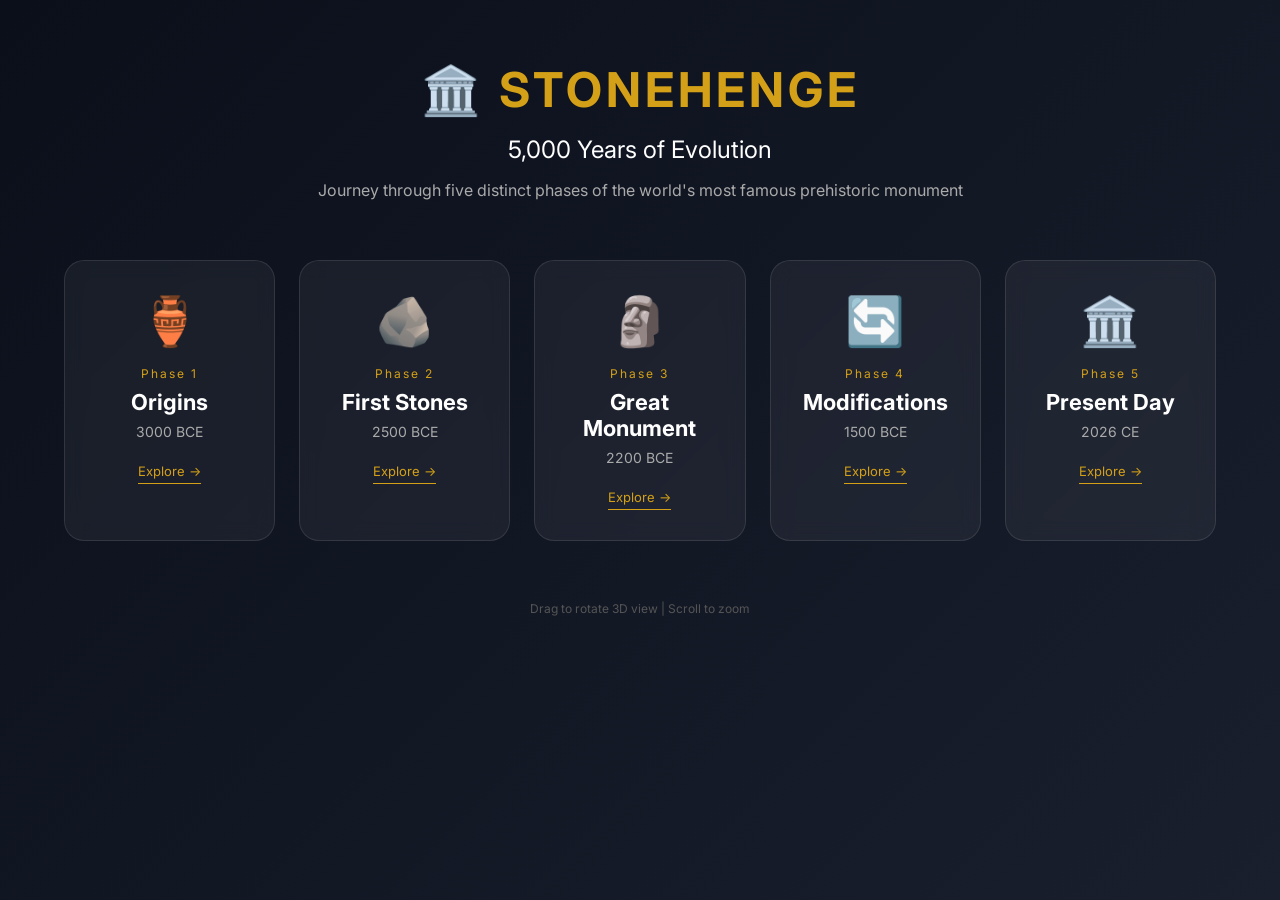
<file: index.html>
<!DOCTYPE html>
<html lang="en">
<head>
    <meta charset="UTF-8">
    <meta name="viewport" content="width=device-width, initial-scale=1.0">
    <title>Stonehenge | 5,000 Years of Evolution</title>
    <link rel="stylesheet" href="css/style.css">
    <link href="https://fonts.googleapis.com/css2?family=Inter:wght@300;400;500;600;700&display=swap" rel="stylesheet">
</head>
<body class="landing">
    <div class="landing-container">
        <div class="hero">
            <h1>🏛️ STONEHENGE</h1>
            <h2>5,000 Years of Evolution</h2>
            <p>Journey through five distinct phases of the world's most famous prehistoric monument</p>
        </div>
        
        <div class="phase-grid">
            <a href="phase1.html" class="phase-card phase-1">
                <div class="phase-icon">🏺</div>
                <div class="phase-number">Phase 1</div>
                <h3>Origins</h3>
                <p>3000 BCE</p>
                <span class="explore-btn">Explore →</span>
            </a>
            
            <a href="phase2.html" class="phase-card phase-2">
                <div class="phase-icon">🪨</div>
                <div class="phase-number">Phase 2</div>
                <h3>First Stones</h3>
                <p>2500 BCE</p>
                <span class="explore-btn">Explore →</span>
            </a>
            
            <a href="phase3.html" class="phase-card phase-3">
                <div class="phase-icon">🗿</div>
                <div class="phase-number">Phase 3</div>
                <h3>Great Monument</h3>
                <p>2200 BCE</p>
                <span class="explore-btn">Explore →</span>
            </a>
            
            <a href="phase4.html" class="phase-card phase-4">
                <div class="phase-icon">🔄</div>
                <div class="phase-number">Phase 4</div>
                <h3>Modifications</h3>
                <p>1500 BCE</p>
                <span class="explore-btn">Explore →</span>
            </a>
            
            <a href="phase5.html" class="phase-card phase-5">
                <div class="phase-icon">🏛️</div>
                <div class="phase-number">Phase 5</div>
                <h3>Present Day</h3>
                <p>2026 CE</p>
                <span class="explore-btn">Explore →</span>
            </a>
        </div>
        
        <footer>
            <p> Drag to rotate 3D view | Scroll to zoom</p>
        </footer>
    </div>
</body>
</html>
</file>
<file: css/style.css>
* {
    margin: 0;
    padding: 0;
    box-sizing: border-box;
}

body {
    font-family: 'Inter', sans-serif;
    background: #0a0f1a;
    color: white;
}

/* Landing Page */
.landing {
    background: linear-gradient(135deg, #0a0f1a 0%, #1a1f2e 100%);
    min-height: 100vh;
}

.landing-container {
    max-width: 1200px;
    margin: 0 auto;
    padding: 60px 24px;
}

.hero {
    text-align: center;
    margin-bottom: 60px;
}

.hero h1 {
    font-size: 48px;
    letter-spacing: 4px;
    color: #d4a017;
    margin-bottom: 16px;
}

.hero h2 {
    font-size: 24px;
    font-weight: 400;
    margin-bottom: 16px;
}

.hero p {
    color: #aaa;
    font-size: 16px;
}

.phase-grid {
    display: grid;
    grid-template-columns: repeat(auto-fit, minmax(200px, 1fr));
    gap: 24px;
    margin-bottom: 60px;
}

.phase-card {
    background: rgba(255,255,255,0.05);
    backdrop-filter: blur(10px);
    border-radius: 20px;
    padding: 30px 20px;
    text-align: center;
    text-decoration: none;
    color: white;
    transition: all 0.3s ease;
    border: 1px solid rgba(255,255,255,0.1);
}

.phase-card:hover {
    transform: translateY(-8px);
    border-color: #d4a017;
    background: rgba(212,160,23,0.1);
}

.phase-icon {
    font-size: 48px;
    margin-bottom: 16px;
}

.phase-number {
    font-size: 12px;
    letter-spacing: 2px;
    color: #d4a017;
    margin-bottom: 8px;
}

.phase-card h3 {
    font-size: 22px;
    margin-bottom: 8px;
}

.phase-card p {
    font-size: 14px;
    color: #aaa;
    margin-bottom: 20px;
}

.explore-btn {
    display: inline-block;
    font-size: 13px;
    color: #d4a017;
    border-bottom: 1px solid #d4a017;
    padding-bottom: 4px;
}

footer {
    text-align: center;
    color: #555;
    font-size: 12px;
}

/* Phase Viewer Page */
.viewer-body {
    overflow: hidden;
}

.viewer-container {
    position: relative;
    width: 100vw;
    height: 100vh;
}

.info-panel {
    position: absolute;
    bottom: 120px;
    left: 24px;
    background: rgba(10,15,26,0.9);
    backdrop-filter: blur(12px);
    padding: 20px 28px;
    border-radius: 20px;
    border-left: 4px solid #d4a017;
    z-index: 50;
    max-width: 380px;
    pointer-events: none;
}

.phase-badge {
    font-size: 12px;
    letter-spacing: 2px;
    color: #d4a017;
    margin-bottom: 8px;
}

.info-panel h1 {
    font-size: 28px;
    font-weight: 600;
    margin-bottom: 10px;
}

.info-panel p {
    font-size: 14px;
    line-height: 1.5;
    color: rgba(255,255,255,0.85);
}

.nav-buttons {
    position: absolute;
    bottom: 30px;
    right: 24px;
    z-index: 50;
    display: flex;
    gap: 12px;
    pointer-events: auto;
}

.nav-btn {
    background: rgba(20,25,40,0.9);
    backdrop-filter: blur(8px);
    border: 1px solid rgba(255,255,255,0.1);
    padding: 12px 24px;
    border-radius: 40px;
    color: white;
    text-decoration: none;
    font-size: 14px;
    font-weight: 500;
    transition: all 0.3s ease;
    cursor: pointer;
    display: inline-flex;
    align-items: center;
    gap: 8px;
}

.nav-btn:hover {
    background: #d4a017;
    color: black;
    transform: translateY(-2px);
}

.instructions {
    position: absolute;
    top: 20px;
    right: 20px;
    background: rgba(0,0,0,0.5);
    backdrop-filter: blur(4px);
    padding: 6px 14px;
    border-radius: 40px;
    font-size: 11px;
    color: #aaa;
    z-index: 50;
    font-family: monospace;
    pointer-events: none;
}

.loading {
    position: absolute;
    top: 50%;
    left: 50%;
    transform: translate(-50%, -50%);
    background: rgba(0,0,0,0.85);
    padding: 20px 32px;
    border-radius: 50px;
    z-index: 100;
    color: white;
    font-size: 14px;
    pointer-events: none;
}

@media (max-width: 700px) {
    .info-panel {
        bottom: 160px;
        left: 16px;
        right: 16px;
        max-width: none;
        padding: 14px 20px;
    }
    .info-panel h1 { font-size: 20px; }
    .nav-btn { padding: 8px 16px; font-size: 12px; }
    .phase-grid { grid-template-columns: 1fr; }
    .hero h1 { font-size: 32px; }
}
</file>
